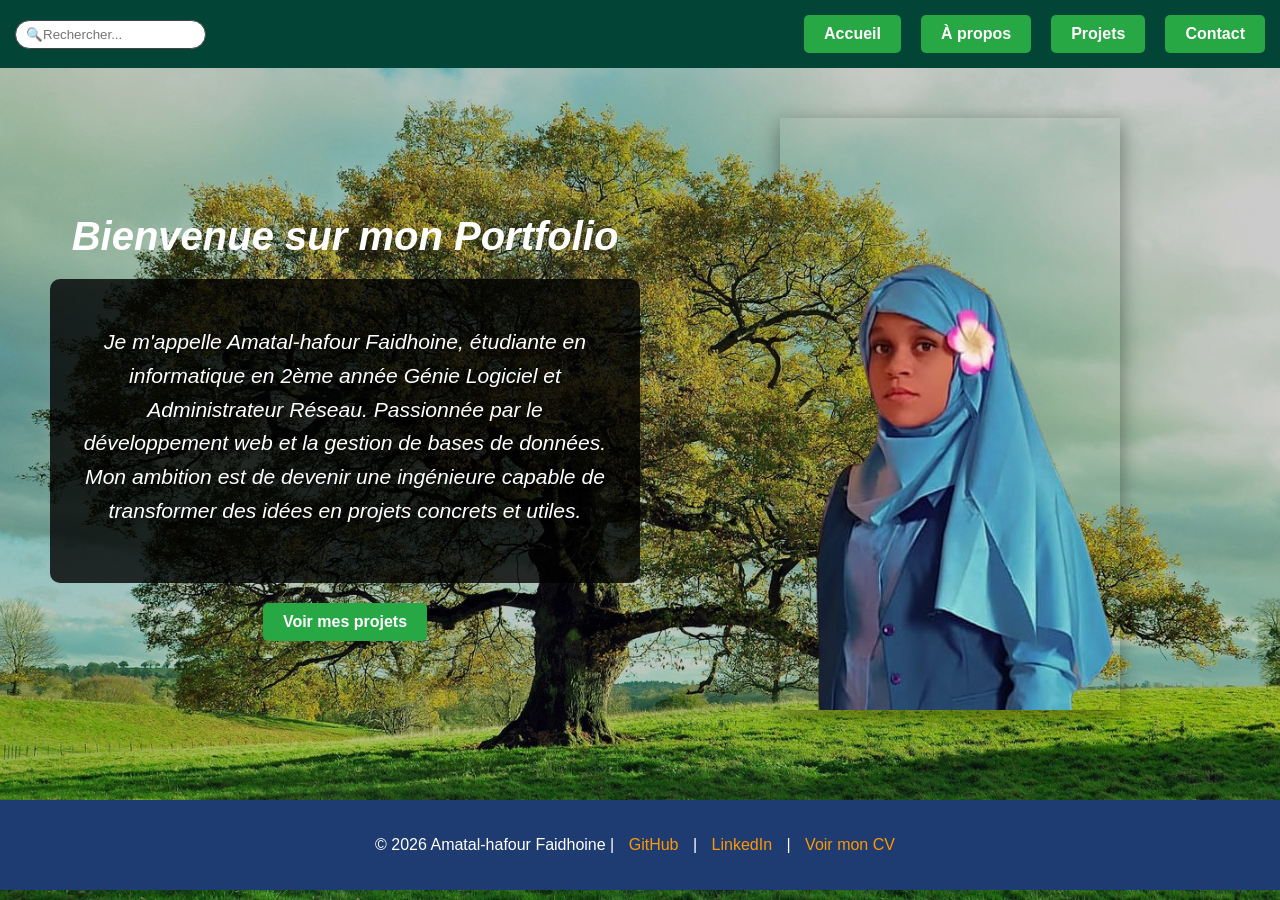
<file: index.html>
<!DOCTYPE html>
<html lang="fr">
<head>
  <meta charset="UTF-8">
  <meta name="viewport" content="width=device-width, initial-scale=1.0">
  <title>Portfolio - Développeuse</title>
 <link rel="stylesheet" href="Css/style.css">

</head>
<body>
<nav>
  <input type="text" placeholder="🔍Rechercher..." class="search-bar">

  <ul class="nav-right">
    <li><a href="index.html" class="btn-nav">Accueil</a></li>
    <li><a href="about.html" class="btn-nav">À propos</a></li>
    <li><a href="projets.html" class="btn-nav">Projets</a></li>
    <li><a href="contact.html" class="btn-nav">Contact</a></li>
  </ul>
</nav>

<header class="hero">
  <div class="hero-text">
    <h1><strong><em>Bienvenue sur mon Portfolio</em></strong></h1>
    <div class="hero-box">
      <p><em>Je m'appelle Amatal-hafour Faidhoine, étudiante en informatique en 2ème année Génie Logiciel et Administrateur Réseau. 
        Passionnée par le développement web et la gestion de bases de données. 
        Mon ambition est de devenir une ingénieure capable de transformer des idées en projets concrets et utiles.</em>
      </p>
    </div>
    <a href="projets.html" class="btn-nav">Voir mes projets</a>
  </div>

  <div class="hero-photo">
    <img src="Images/profil.png" alt="Photo de profil">
  </div>
</header>

</header>

 <footer>
  <p>© 2026 Amatal-hafour Faidhoine | 
    <a href="https://github.com/" target="_blank">GitHub</a> | 
    <a href="https://www.linkedin.com/feed/" target="_blank">LinkedIn</a> | 
    <a href="Mon-CV .pdf" target="_blank">Voir mon CV</a>
  </p>
</footer>

</body>
</html>
</file>
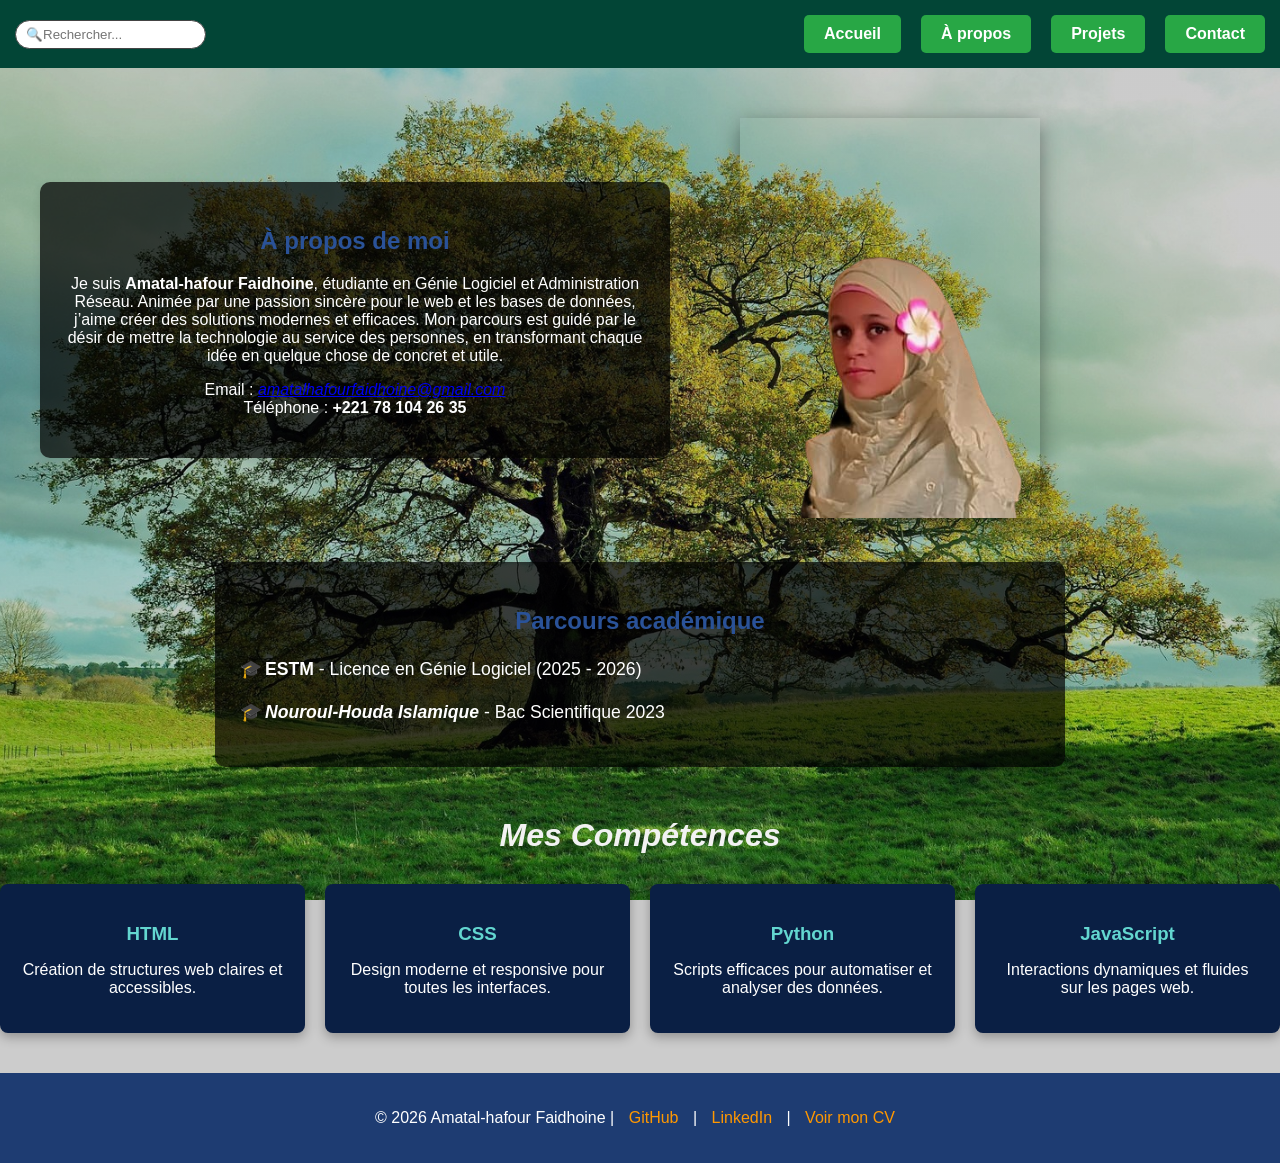
<file: about.html>
<!DOCTYPE html>
<html lang="fr">
<head>
  <meta charset="UTF-8">
  <meta name="viewport" content="width=device-width, initial-scale=1.0">
  <title>À propos de moi</title>
  <link rel="stylesheet" href="Css/style.css">

</head>
<body>
  <nav>
  <input type="text" placeholder="🔍Rechercher..." class="search-bar">

  <ul class="nav-right">
    <li><a href="index.html" class="btn-nav">Accueil</a></li>
    <li><a href="about.html" class="btn-nav">À propos</a></li>
    <li><a href="projets.html" class="btn-nav">Projets</a></li>
    <li><a href="contact.html" class="btn-nav">Contact</a></li>
  </ul>
</nav>

<section class="about">
  <div class="about-text">
    <h2><strong>À propos de moi</strong></h2>
  <p>
    Je suis <strong>Amatal-hafour Faidhoine</strong>, étudiante en Génie Logiciel et Administration Réseau.  
    Animée par une passion sincère pour le web et les bases de données, j’aime créer des solutions modernes et efficaces.  
    Mon parcours est guidé par le désir de mettre la technologie au service des personnes, en transformant chaque idée en quelque chose de concret et utile.
  </p>
    <p>Email : <em><a href="mailto:amatalhafourfaidhoine@gmail.com">amatalhafourfaidhoine@gmail.com</a></em><br>
       Téléphone : <strong>+221 78 104 26 35</strong></p>
  </div>
  <div class="about-photo">
    <img src="Images/ma_profil.png" alt="Photo de profil">
  </div>
</section>

<section class="education">
  <h2>Parcours académique</h2>
  <ul>
    <li><strong>ESTM</strong> - Licence en Génie Logiciel (2025 - 2026)</li>
    <li><strong><em>Nouroul-Houda Islamique</em></strong> - Bac Scientifique 2023</li>
  </ul>
</section>

<section class="skills">
  <h2><em>Mes Compétences</em></h2>
  <div class="skills-grid">
    <div class="skill-card">
      <h3>HTML</h3>
      <p>Création de structures web claires et accessibles.</p>
    </div>
    <div class="skill-card">
      <h3>CSS</h3>
      <p>Design moderne et responsive pour toutes les interfaces.</p>
    </div>
    <div class="skill-card">
      <h3>Python</h3>
      <p>Scripts efficaces pour automatiser et analyser des données.</p>
    </div>
    <div class="skill-card">
      <h3>JavaScript</h3>
      <p>Interactions dynamiques et fluides sur les pages web.</p>
    </div>
  </div>
</section>

<footer>
  <p>© 2026 Amatal-hafour Faidhoine | 
    <a href="https://github.com/" target="_blank">GitHub</a> | 
    <a href="https://www.linkedin.com/feed/" target="_blank">LinkedIn</a> | 
    <a href="Mon-CV .pdf" target="_blank">Voir mon CV</a>
  </p>
</footer>

</body>
</html>
</file>
<file: Css/style.css>
body {
  margin: 0;
  font-family: 'Roboto', sans-serif;
  color: #333;
  background: linear-gradient(rgba(0,0,0,0.2), rgba(0,0,0,0.2)),
              url('../Images/arriereplan.jpeg') no-repeat center center fixed;
  background-size: cover;
}


nav {
  display: flex;
  align-items: center;
  padding: 15px;
  background: #024536;
}

.search-bar {
  padding: 6px 10px;
  border-radius: 20px;
  border: 1px solid #444444;
}


.nav-right {
  display: flex;
  margin-left: auto; 
  list-style: none;
  padding: 0;
  margin-top: 0;
  margin-bottom: 0;
}

.nav-right li {
  margin-left: 20px;
}

nav ul li a {
  color: white;
  text-decoration: none;
  font-weight: bold;
  padding: 8px 15px;
  border-radius: 5px;
  transition: background-color 0.3s ease;
}

nav ul li a:hover {
  background-color: #063f6c;
  color: white;
}


header {
  text-align: center;
  padding: 50px;
  background: linear-gradient(135deg, #1e3c72, #2da1c1);
  color: white;
}

.btn {
  display: inline-block;
  margin-top: 20px;
  padding: 10px 20px;
  background: #28a745;
  color: white;
  text-decoration: none;
  border-radius: 5px;
}

.projets {
  display: grid;                         
  grid-template-columns: repeat(3, 1fr); 
  gap: 30px;                             
  padding: 40px;
}

.projets h2 {
  grid-column: 1 / -1;          
  text-align: center;           
  margin-bottom: 30px;
  color: #fff ;                  
  font-size: 2.5em;             
  font-weight: bold;            
  text-shadow: 2px 2px 5px rgba(0,0,0,0.6); 
}


.carte-projet {
  background: rgba(0,0,0,0.7);
  color: white; 
  padding: 20px;
  border-radius: 10px;
  box-shadow: 0 4px 10px rgba(0,0,0,0.1);
  display: flex;
  flex-direction: column;
  align-items: center;
  justify-content: space-between;
  height: 420px;          
  cursor: pointer; 
  transition: transform 0.3s ease, box-shadow 0.3s ease;
}

.carte-projet:hover {
  transform: scale(1.05); 
  box-shadow: 0 8px 20px rgba(255,255,255,0.3); 
}

.carte-projet img {
  width: 100%;
  height: 180px;
  border-radius: 8px;
  object-fit: cover;
}

.details h3 {
  margin-top: 0;
}

@media (max-width: 768px) {
  .projets {
    grid-template-columns: 1fr;   
  }
}

.actif {
  background-color: #063f6c; 
  color: #fff;
}

.contact {
  max-width: 350px;
  margin: 50px auto;
  background: #000000;
  color: white; 
  padding: 35px;
  border-radius: 10px;
  box-shadow: 0 4px 12px rgba(0,0,0,0.3);
}

.contact h2 {
  text-align: center;
  color: #63d6d0;
  margin-bottom: 20px;
}

.contact form {
  display: flex;
  flex-direction: column;
  gap: 15px;
}

.contact input,
.contact textarea {
  background-color: #222222; 
  color: white;
  border: 1px solid #444444;
  border-radius: 5px;
  padding: 10px;
}

.contact button {
  background-color: #1e90ff; 
  color: white;
  padding: 10px 20px;
  border: none;
  border-radius: 5px;
  cursor: pointer;
}

.contact button:hover {
  background-color: #187bcd; 
}


.contact-intro {
  margin: 40px auto;       
  text-align: center;      
  font-size: 2.5em;      
  font-weight: bold;       
  color: #fff;            
  max-width: 800px;  
  text-shadow: 2px 2px 4px rgba(0,0,0,0.7);    
}

.contact-info {
  max-width: 400px;              
  margin: 30px;                  
  padding: 15px;
  background: #0a9ebc;           
  border-radius: 8px;
  box-shadow: 0 4px 12px rgba(0,0,0,0.2);
  color: #120101;                                
  text-align: center;               
}

.contact-info h3 {
  color: #e1e4e7;                
  margin-bottom: 15px;
}

.contact-info a {
  color: #fff;                   
  text-decoration: underline;
}


.form-projet {
  background-color: #000000;
  color: white;
  padding: 20px;
  border-radius: 8px;
  width: 80%;
  margin: 30px auto;
  box-shadow: 0 4px 10px rgba(255,255,255,0.2);
}

.form-projet input,
.form-projet textarea {
  background-color: #222222;
  color: white;
  border: 1px solid #444444;
  width: 100%;
  margin-bottom: 15px;
  padding: 10px;
}

.form-projet button {
  background-color: #28a745;
  color: white;
  padding: 10px 20px;
  border: none;
  border-radius: 5px;
}

.form-projet button:hover {
  background-color: #218838;
}

.form-projet h2 {
  text-align: center;
  color: #63d6d0; 
  margin-bottom: 20px;
}


footer {
  text-align: center;
  padding: 20px;
  background: #1e3c72;
  color: white;
  margin-top: 40px;
}

footer a {
  color: #ff9800;
  text-decoration: none;
  margin: 0 10px;
}

.btn-nav {
  display: inline-block;
  padding: 10px 20px;
  background: #28a745;   
  color: white;
  text-decoration: none;
  border-radius: 5px;
  font-weight: bold;
  transition: background 0.3s ease;
}

.btn-nav:hover {
  background: #28a745;
  color: #ffffff;    
}

.education {
  max-width: 800px;
  margin: 40px auto;
  background: rgba(0,0,0,0.7);
  color: white; 
  padding: 25px;
  border-radius: 10px;
  box-shadow: 0 4px 10px rgba(0,0,0,0.1);
}

.education h2 {
  text-align: center;
  color: #2a5298;
  margin-bottom: 20px;
}

.education ul {
  list-style: none;
  padding: 0;
}

.education li {
  margin-bottom: 15px;
  font-size: 1.1em;
  line-height: 1.6;
  position: relative;
  padding-left: 25px;
}

.education li::before {
  content: "🎓";
  position: absolute;
  left: 0;
  color: #ffd700;
}


.competences {
  max-width: 900px;
  margin: 40px auto;
  background: white;          
  padding: 30px;
  border-radius: 10px;
  box-shadow: 0 4px 10px rgba(0,0,0,0.1);
  text-align: center;
}

.competences h2 {
  color: #2a5298;
  margin-bottom: 20px;
}

.competences ul {
  list-style: none;
  padding: 0;
  display: flex;
  flex-wrap: wrap;
  justify-content: center;
  gap: 20px;
}

.competences li {
  flex: 1 1 200px;
  background: #2a5298;        
  padding: 20px;
  border-radius: 8px;
  box-shadow: 0 4px 10px rgba(0,0,0,0.2);
  font-weight: bold;
  color: #fff;                
  transition: transform 0.3s ease, background 0.3s ease;
}

.competences li:hover {
  transform: scale(1.05);
  background: #3176d0;        
}


input, textarea {
    padding: 10px;
    border-radius: 12px;
    border: 2px solid #2b5cff;
    outline: none;
    transition: 0.3s;
}

input:focus, textarea:focus {
    border-color: #00e0ff;
    box-shadow: 0 0 10px #00e0ff;
    transform: scale(1.03);
}


button {
    padding: 10px 20px;
    border-radius: 12px;
    border: none;
    background: linear-gradient(45deg, #2b5cff, #00e0ff);
    color: white;
    font-weight: bold;
    cursor: pointer;
    transition: 0.3s;
}

button:hover {
    transform: scale(1.1);
    box-shadow: 0 0 15px #00e0ff;
}

form {
    background: rgba(255,255,255,0.1);
    padding: 30px;
    border-radius: 20px;
    box-shadow: 0 10px 30px rgba(0,0,0,0.2);
}
form {
    animation: apparition 1s ease-in-out;
}

@keyframes apparition {
    from {
        opacity: 0;
        transform: translateY(30px);
    }
    to {
        opacity: 1;
        transform: translateY(0);
    }
}

.hero {
  display: flex;
  align-items: center;
  justify-content: space-between;
  padding: 50px;
  color: white;
  background: transparent;
}

.hero-box {
  background-color: rgba(0,0,0,0.8);  
  color: #fff;                        
  font-size: 1.1em;                   
  padding: 25px;                      
  border-radius: 10px;                
  max-width: 700px;                  
  margin: 20px auto;                  
  text-align: center;
  text-shadow: 2px 2px 5px rgba(0,0,0,0.7); 
}

.hero-text {
  flex: 1;
  max-width: 50%;
}

.hero-text h1 {
  font-size: 2.5em;
  margin-bottom: 20px;
}

.hero-text p {
  font-size: 1.2em;
  line-height: 1.6;
  margin-bottom: 30px;
}

.hero-photo {
  flex: 1;
  display: flex;
  justify-content: center;
}

.hero-photo img {
  width: 300px;
  height: 300px;
  border-radius: 50%;
  box-shadow: 0 4px 15px rgba(0,0,0,0.3);
}

.hero-photo img {
  width: auto;              
  height: auto;            
  border-radius: 0;        
  border: none;             
  margin-left: 30px;        
  box-shadow: 0 6px 20px rgba(0,0,0,0.4); 
  transition: transform 0.8s ease, box-shadow 0.8s ease; /* animation fluide */
}

.hero-photo img:hover {
  transform: scale(1.1) rotate(5deg); /* zoom + légère rotation */
  box-shadow: 0 8px 25px rgba(0,0,0,0.5); /* ombre plus forte */
}

.about {
  display: flex;
  justify-content: flex-start;   
  align-items: center;
  width: 100%;                   
  max-width: 1000px;
  margin: 50px 0 0 40px;         
}

.about-text {
  flex: 1;
  background: rgba(0,0,0,0.7);
  color: white;          
  padding: 25px;
  border-radius: 10px;
  box-shadow: 0 4px 10px rgba(0,0,0,0.1);
  text-align: center;            
}

.about-text,
.education {
  cursor: pointer;                        /* pointeur de souris */
  transition: transform 0.3s ease, box-shadow 0.3s ease;
}

.about-text:hover,
.education:hover {
  transform: scale(1.03);                 
  box-shadow: 0 8px 20px rgba(0,0,0,0.3); 
}

.about-text h2 {
  color: #2a5298;   
  margin-bottom: 20px;
}

.about-photo {
  flex: 0 0 auto;                
  margin-left: 40px;
}

.about-photo img {
  width: 300px;              
  height: auto;             
  border-radius: 0;          
  border: none;              
  box-shadow: 0 6px 20px rgba(0,0,0,0.4); /* ombre élégante */
  margin-left: 30px;        
}

.about-photo img {
  width: 300px;
  height: auto;
  border-radius: 0;                 /* photo rectangulaire */
  border: none;
  box-shadow: 0 6px 20px rgba(0,0,0,0.4);
  margin-left: 30px;
  transition: transform 0.8s ease;  /* animation fluide */
}

.about-photo img:hover {
  transform: rotateY(180deg);       /* rotation horizontale au survol */
}


.skills h2 {
  color: #f2f2f2;
  font-weight: bold;
  font-size: 2em;
}

.skills {
  text-align: center;
  margin-top: 50px;
}

.skills-grid {
  display: grid;
  grid-template-columns: repeat(4, 1fr);
  gap: 20px;
  margin-top: 30px;
}

.skill-card {
  background: #0a1f44; 
  color: #fff;
  padding: 20px;
  border-radius: 8px;
  box-shadow: 0 4px 12px rgba(0,0,0,0.3);
  transition: transform 0.3s ease;
}

.skill-card:hover {
  transform: translateY(-5px);
  background:  #112b66;
}

.skill-card h3 {
  color: #63d6d0; 
  margin-bottom: 10px;
}


.projets h2 {
  color: #eef2f6;
  text-align: center;
  margin-bottom: 30px;
}

.btn-code {
  display: inline-block;
  padding: 10px 20px;
  background-color: #0db510;
  color: #ddff1e;
  text-decoration: none;
  border-radius: 5px;
  transition: background-color 0.3s ease;
}

.btn-code:hover {
  background-color: #104e8b; /* couleur plus foncée au survol */
}
.btn-code {
  display: inline-block;
  padding: 10px 20px;
  background-color: #1e90ff;
  color: white;
  text-decoration: none;
  border-radius: 5px;
  transition: background-color 0.3s ease;
}

.btn-code:hover {
  background-color: #104e8b;
}

.form-projet form {
  background: none !important;   
  padding: 0 !important;         
  border-radius: 0 !important;   
  box-shadow: none !important;   
}

.search-form {
  display: flex;
  justify-content: center;
  margin: 20px auto;
  background: none !important;   
  box-shadow: none !important;   
  padding: 0 !important;        
}

.search-form input {
  width: 160px;
  padding: 5px 8px;
  font-size: 0.85em;
  border-radius: 10px 0 0 10px;
  border: 1px solid #444;
}

.search-form button {
  padding: 5px 10px;
  font-size: 0.85em;
  border-radius: 0 10px 10px 0;
  border: none;
  background: #28a745; /* bouton vert */
  color: white;
  cursor: pointer;
}



@media screen and (max-width:768px) {
  /* Header */
  header {
    flex-direction: column;
    align-items: center;
    padding: 10px 0;
  }

  .hero-text {
    max-width: 100%;
    text-align: center;
  }

  .hero-photo {
    margin-top: 20px;
  }

  .btn {
    margin: 10px 0;
    display: block;
  }

  .carte-projet {
    height: auto;
  }

  
  nav {
    display: flex;
    flex-direction: column;   
    align-items: center;
  }

  .search-bar {
    margin-bottom: 15px;
    width: 80%;
    order: 1;                
  }

  .nav-right {
    order: 2;                 
    display: flex;
    flex-direction: row;      
    justify-content: center;
    flex-wrap: wrap;          
    gap: 10px;
    margin-top: 10px;
  }

  .nav-right li {
    margin: 0;
  }

  
  .about {
    flex-direction: column;   
    align-items: center;
    margin: 20px auto;
  }

  .about-text {
    max-width: 100%;
    margin-bottom: 20px;
  }

  .about-photo {
    margin-left: 0;
  }

  .about-photo img {
    width: 80%;
    margin: 0 auto;
  }

  .competences ul {
    flex-direction: column;  
    align-items: center;
    gap: 15px;
  }

  .competences li {
    flex: none;
    width: 90%;
  }

  .skills-grid {
    display: flex;              
    flex-direction: column;     
    align-items: center;        
    gap: 15px;                  
  }

  .skill-card {
    width: 90%;                
  }
}
</file>
